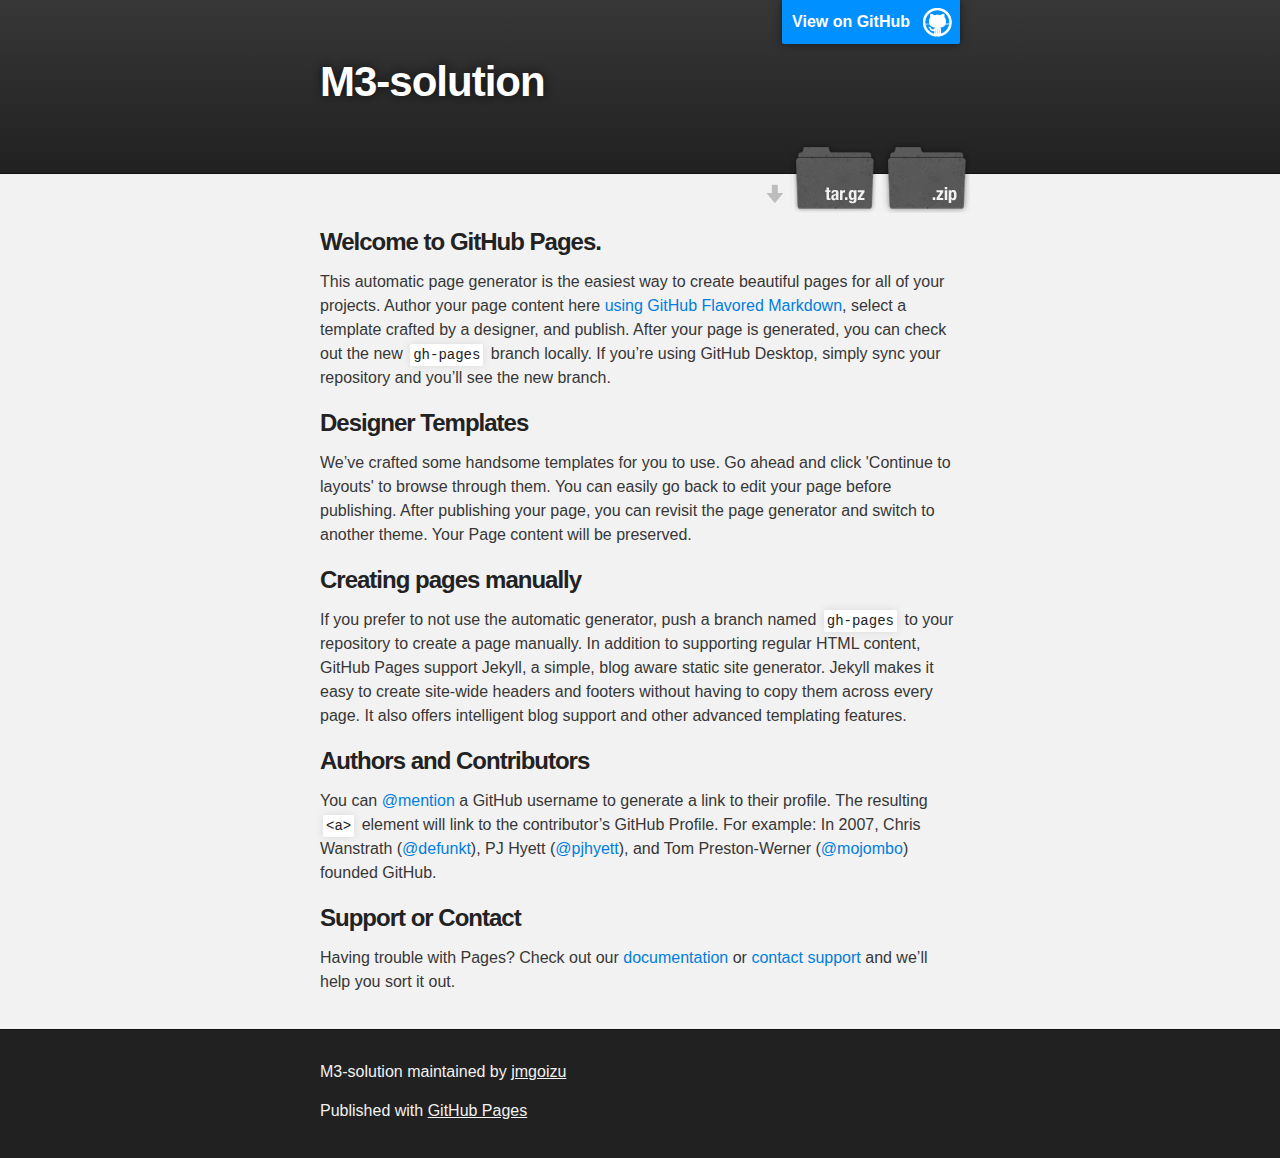
<file: index.html>
<!DOCTYPE html>
<html>

  <head>
    <meta charset='utf-8'>
    <meta http-equiv="X-UA-Compatible" content="chrome=1">
    <meta name="description" content="M3-solution : ">

    <link rel="stylesheet" type="text/css" media="screen" href="stylesheets/stylesheet.css">

    <title>M3-solution</title>
  </head>

  <body>

    <!-- HEADER -->
    <div id="header_wrap" class="outer">
        <header class="inner">
          <a id="forkme_banner" href="https://github.com/jmgoizu/m3-solution">View on GitHub</a>

          <h1 id="project_title">M3-solution</h1>
          <h2 id="project_tagline"></h2>

            <section id="downloads">
              <a class="zip_download_link" href="https://github.com/jmgoizu/m3-solution/zipball/master">Download this project as a .zip file</a>
              <a class="tar_download_link" href="https://github.com/jmgoizu/m3-solution/tarball/master">Download this project as a tar.gz file</a>
            </section>
        </header>
    </div>

    <!-- MAIN CONTENT -->
    <div id="main_content_wrap" class="outer">
      <section id="main_content" class="inner">
        <h3>
<a id="welcome-to-github-pages" class="anchor" href="#welcome-to-github-pages" aria-hidden="true"><span aria-hidden="true" class="octicon octicon-link"></span></a>Welcome to GitHub Pages.</h3>

<p>This automatic page generator is the easiest way to create beautiful pages for all of your projects. Author your page content here <a href="https://guides.github.com/features/mastering-markdown/">using GitHub Flavored Markdown</a>, select a template crafted by a designer, and publish. After your page is generated, you can check out the new <code>gh-pages</code> branch locally. If you’re using GitHub Desktop, simply sync your repository and you’ll see the new branch.</p>

<h3>
<a id="designer-templates" class="anchor" href="#designer-templates" aria-hidden="true"><span aria-hidden="true" class="octicon octicon-link"></span></a>Designer Templates</h3>

<p>We’ve crafted some handsome templates for you to use. Go ahead and click 'Continue to layouts' to browse through them. You can easily go back to edit your page before publishing. After publishing your page, you can revisit the page generator and switch to another theme. Your Page content will be preserved.</p>

<h3>
<a id="creating-pages-manually" class="anchor" href="#creating-pages-manually" aria-hidden="true"><span aria-hidden="true" class="octicon octicon-link"></span></a>Creating pages manually</h3>

<p>If you prefer to not use the automatic generator, push a branch named <code>gh-pages</code> to your repository to create a page manually. In addition to supporting regular HTML content, GitHub Pages support Jekyll, a simple, blog aware static site generator. Jekyll makes it easy to create site-wide headers and footers without having to copy them across every page. It also offers intelligent blog support and other advanced templating features.</p>

<h3>
<a id="authors-and-contributors" class="anchor" href="#authors-and-contributors" aria-hidden="true"><span aria-hidden="true" class="octicon octicon-link"></span></a>Authors and Contributors</h3>

<p>You can <a href="https://help.github.com/articles/basic-writing-and-formatting-syntax/#mentioning-users-and-teams" class="user-mention">@mention</a> a GitHub username to generate a link to their profile. The resulting <code>&lt;a&gt;</code> element will link to the contributor’s GitHub Profile. For example: In 2007, Chris Wanstrath (<a href="https://github.com/defunkt" class="user-mention">@defunkt</a>), PJ Hyett (<a href="https://github.com/pjhyett" class="user-mention">@pjhyett</a>), and Tom Preston-Werner (<a href="https://github.com/mojombo" class="user-mention">@mojombo</a>) founded GitHub.</p>

<h3>
<a id="support-or-contact" class="anchor" href="#support-or-contact" aria-hidden="true"><span aria-hidden="true" class="octicon octicon-link"></span></a>Support or Contact</h3>

<p>Having trouble with Pages? Check out our <a href="https://help.github.com/pages">documentation</a> or <a href="https://github.com/contact">contact support</a> and we’ll help you sort it out.</p>
      </section>
    </div>

    <!-- FOOTER  -->
    <div id="footer_wrap" class="outer">
      <footer class="inner">
        <p class="copyright">M3-solution maintained by <a href="https://github.com/jmgoizu">jmgoizu</a></p>
        <p>Published with <a href="https://pages.github.com">GitHub Pages</a></p>
      </footer>
    </div>

    

  </body>
</html>
</file>
<file: stylesheets/stylesheet.css>
/*******************************************************************************
Slate Theme for GitHub Pages
by Jason Costello, @jsncostello
*******************************************************************************/

@import url(github-light.css);

/*******************************************************************************
MeyerWeb Reset
*******************************************************************************/

html, body, div, span, applet, object, iframe,
h1, h2, h3, h4, h5, h6, p, blockquote, pre,
a, abbr, acronym, address, big, cite, code,
del, dfn, em, img, ins, kbd, q, s, samp,
small, strike, strong, sub, sup, tt, var,
b, u, i, center,
dl, dt, dd, ol, ul, li,
fieldset, form, label, legend,
table, caption, tbody, tfoot, thead, tr, th, td,
article, aside, canvas, details, embed,
figure, figcaption, footer, header, hgroup,
menu, nav, output, ruby, section, summary,
time, mark, audio, video {
  margin: 0;
  padding: 0;
  border: 0;
  font: inherit;
  vertical-align: baseline;
}

/* HTML5 display-role reset for older browsers */
article, aside, details, figcaption, figure,
footer, header, hgroup, menu, nav, section {
  display: block;
}

ol, ul {
  list-style: none;
}

table {
  border-collapse: collapse;
  border-spacing: 0;
}

/*******************************************************************************
Theme Styles
*******************************************************************************/

body {
  box-sizing: border-box;
  color:#373737;
  background: #212121;
  font-size: 16px;
  font-family: 'Myriad Pro', Calibri, Helvetica, Arial, sans-serif;
  line-height: 1.5;
  -webkit-font-smoothing: antialiased;
}

h1, h2, h3, h4, h5, h6 {
  margin: 10px 0;
  font-weight: 700;
  color:#222222;
  font-family: 'Lucida Grande', 'Calibri', Helvetica, Arial, sans-serif;
  letter-spacing: -1px;
}

h1 {
  font-size: 36px;
  font-weight: 700;
}

h2 {
  padding-bottom: 10px;
  font-size: 32px;
  background: url('../images/bg_hr.png') repeat-x bottom;
}

h3 {
  font-size: 24px;
}

h4 {
  font-size: 21px;
}

h5 {
  font-size: 18px;
}

h6 {
  font-size: 16px;
}

p {
  margin: 10px 0 15px 0;
}

footer p {
  color: #f2f2f2;
}

a {
  text-decoration: none;
  color: #007edf;
  text-shadow: none;

  transition: color 0.5s ease;
  transition: text-shadow 0.5s ease;
  -webkit-transition: color 0.5s ease;
  -webkit-transition: text-shadow 0.5s ease;
  -moz-transition: color 0.5s ease;
  -moz-transition: text-shadow 0.5s ease;
  -o-transition: color 0.5s ease;
  -o-transition: text-shadow 0.5s ease;
  -ms-transition: color 0.5s ease;
  -ms-transition: text-shadow 0.5s ease;
}

a:hover, a:focus {text-decoration: underline;}

footer a {
  color: #F2F2F2;
  text-decoration: underline;
}

em {
  font-style: italic;
}

strong {
  font-weight: bold;
}

img {
  position: relative;
  margin: 0 auto;
  max-width: 739px;
  padding: 5px;
  margin: 10px 0 10px 0;
  border: 1px solid #ebebeb;

  box-shadow: 0 0 5px #ebebeb;
  -webkit-box-shadow: 0 0 5px #ebebeb;
  -moz-box-shadow: 0 0 5px #ebebeb;
  -o-box-shadow: 0 0 5px #ebebeb;
  -ms-box-shadow: 0 0 5px #ebebeb;
}

p img {
  display: inline;
  margin: 0;
  padding: 0;
  vertical-align: middle;
  text-align: center;
  border: none;
}

pre, code {
  width: 100%;
  color: #222;
  background-color: #fff;

  font-family: Monaco, "Bitstream Vera Sans Mono", "Lucida Console", Terminal, monospace;
  font-size: 14px;

  border-radius: 2px;
  -moz-border-radius: 2px;
  -webkit-border-radius: 2px;
}

pre {
  width: 100%;
  padding: 10px;
  box-shadow: 0 0 10px rgba(0,0,0,.1);
  overflow: auto;
}

code {
  padding: 3px;
  margin: 0 3px;
  box-shadow: 0 0 10px rgba(0,0,0,.1);
}

pre code {
  display: block;
  box-shadow: none;
}

blockquote {
  color: #666;
  margin-bottom: 20px;
  padding: 0 0 0 20px;
  border-left: 3px solid #bbb;
}


ul, ol, dl {
  margin-bottom: 15px
}

ul {
  list-style-position: inside;
  list-style: disc;
  padding-left: 20px;
}

ol {
  list-style-position: inside;
  list-style: decimal;
  padding-left: 20px;
}

dl dt {
  font-weight: bold;
}

dl dd {
  padding-left: 20px;
  font-style: italic;
}

dl p {
  padding-left: 20px;
  font-style: italic;
}

hr {
  height: 1px;
  margin-bottom: 5px;
  border: none;
  background: url('../images/bg_hr.png') repeat-x center;
}

table {
  border: 1px solid #373737;
  margin-bottom: 20px;
  text-align: left;
 }

th {
  font-family: 'Lucida Grande', 'Helvetica Neue', Helvetica, Arial, sans-serif;
  padding: 10px;
  background: #373737;
  color: #fff;
 }

td {
  padding: 10px;
  border: 1px solid #373737;
 }

form {
  background: #f2f2f2;
  padding: 20px;
}

/*******************************************************************************
Full-Width Styles
*******************************************************************************/

.outer {
  width: 100%;
}

.inner {
  position: relative;
  max-width: 640px;
  padding: 20px 10px;
  margin: 0 auto;
}

#forkme_banner {
  display: block;
  position: absolute;
  top:0;
  right: 10px;
  z-index: 10;
  padding: 10px 50px 10px 10px;
  color: #fff;
  background: url('../images/blacktocat.png') #0090ff no-repeat 95% 50%;
  font-weight: 700;
  box-shadow: 0 0 10px rgba(0,0,0,.5);
  border-bottom-left-radius: 2px;
  border-bottom-right-radius: 2px;
}

#header_wrap {
  background: #212121;
  background: -moz-linear-gradient(top, #373737, #212121);
  background: -webkit-linear-gradient(top, #373737, #212121);
  background: -ms-linear-gradient(top, #373737, #212121);
  background: -o-linear-gradient(top, #373737, #212121);
  background: linear-gradient(top, #373737, #212121);
}

#header_wrap .inner {
  padding: 50px 10px 30px 10px;
}

#project_title {
  margin: 0;
  color: #fff;
  font-size: 42px;
  font-weight: 700;
  text-shadow: #111 0px 0px 10px;
}

#project_tagline {
  color: #fff;
  font-size: 24px;
  font-weight: 300;
  background: none;
  text-shadow: #111 0px 0px 10px;
}

#downloads {
  position: absolute;
  width: 210px;
  z-index: 10;
  bottom: -40px;
  right: 0;
  height: 70px;
  background: url('../images/icon_download.png') no-repeat 0% 90%;
}

.zip_download_link {
  display: block;
  float: right;
  width: 90px;
  height:70px;
  text-indent: -5000px;
  overflow: hidden;
  background: url(../images/sprite_download.png) no-repeat bottom left;
}

.tar_download_link {
  display: block;
  float: right;
  width: 90px;
  height:70px;
  text-indent: -5000px;
  overflow: hidden;
  background: url(../images/sprite_download.png) no-repeat bottom right;
  margin-left: 10px;
}

.zip_download_link:hover {
  background: url(../images/sprite_download.png) no-repeat top left;
}

.tar_download_link:hover {
  background: url(../images/sprite_download.png) no-repeat top right;
}

#main_content_wrap {
  background: #f2f2f2;
  border-top: 1px solid #111;
  border-bottom: 1px solid #111;
}

#main_content {
  padding-top: 40px;
}

#footer_wrap {
  background: #212121;
}



/*******************************************************************************
Small Device Styles
*******************************************************************************/

@media screen and (max-width: 480px) {
  body {
    font-size:14px;
  }

  #downloads {
    display: none;
  }

  .inner {
    min-width: 320px;
    max-width: 480px;
  }

  #project_title {
  font-size: 32px;
  }

  h1 {
    font-size: 28px;
  }

  h2 {
    font-size: 24px;
  }

  h3 {
    font-size: 21px;
  }

  h4 {
    font-size: 18px;
  }

  h5 {
    font-size: 14px;
  }

  h6 {
    font-size: 12px;
  }

  code, pre {
    min-width: 320px;
    max-width: 480px;
    font-size: 11px;
  }

}
</file>
